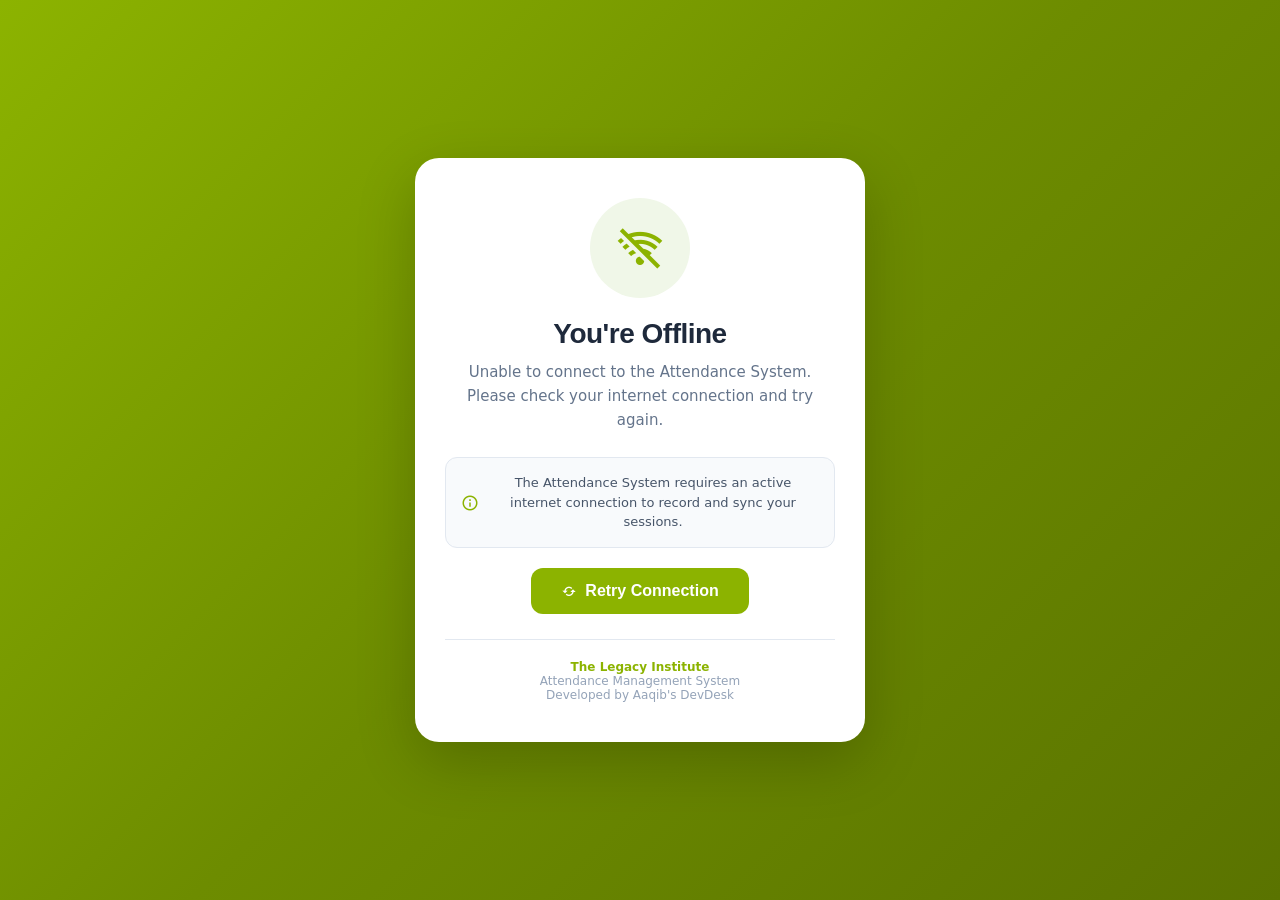
<file: offline.html>
<!DOCTYPE html>
<html lang="en">

<head>
    <meta charset="UTF-8">
    <meta name="viewport" content="width=device-width, initial-scale=1.0">
    <title>You're Offline - Attendance System | The Legacy Institute</title>
    <link href="https://unpkg.com/boxicons@2.1.4/css/boxicons.min.css" rel="stylesheet">
    <style>
        * {
            margin: 0;
            padding: 0;
            box-sizing: border-box;
        }

        body {
            font-family: 'Segoe UI', Roboto, 'Helvetica Neue', system-ui, sans-serif;
            background: linear-gradient(135deg, #8cb300 0%, #6d8c00 50%, #5a7300 100%);
            display: flex;
            justify-content: center;
            align-items: center;
            min-height: 100vh;
            padding: 20px;
        }

        .offline-container {
            background: #ffffff;
            border-radius: 24px;
            padding: 40px 30px;
            max-width: 450px;
            width: 100%;
            text-align: center;
            box-shadow: 0 20px 60px rgba(0, 0, 0, 0.2);
            animation: slideUp 0.5s cubic-bezier(0.34, 1.56, 0.64, 1);
        }

        .offline-icon {
            width: 100px;
            height: 100px;
            background: #f0f7e8;
            border-radius: 50%;
            display: flex;
            align-items: center;
            justify-content: center;
            margin: 0 auto 20px;
            animation: pulse 2s infinite;
        }

        .offline-icon i {
            font-size: 50px;
            color: #8cb300;
        }

        h1 {
            font-family: 'Franklin Gothic Medium', 'Arial Narrow', Arial, sans-serif;
            font-size: 28px;
            font-weight: 700;
            color: #1e293b;
            margin-bottom: 10px;
            letter-spacing: -0.5px;
        }

        .subtitle {
            color: #64748b;
            font-size: 15px;
            line-height: 1.6;
            margin-bottom: 25px;
        }

        .info-box {
            background: #f8fafc;
            border: 1px solid #e2e8f0;
            border-radius: 12px;
            padding: 15px;
            margin-bottom: 20px;
        }

        .info-box p {
            color: #475569;
            font-size: 13px;
            line-height: 1.5;
            display: flex;
            align-items: center;
            gap: 8px;
            justify-content: center;
        }

        .info-box i {
            color: #8cb300;
            font-size: 18px;
        }

        .retry-btn {
            background: #8cb300;
            color: #ffffff;
            border: none;
            padding: 14px 30px;
            border-radius: 12px;
            font-size: 16px;
            font-weight: 600;
            cursor: pointer;
            transition: all 0.3s;
            display: inline-flex;
            align-items: center;
            gap: 8px;
            font-family: 'Franklin Gothic Medium', 'Arial Narrow', Arial, sans-serif;
        }

        .retry-btn:hover {
            background: #6d8c00;
            transform: translateY(-2px);
            box-shadow: 0 8px 20px rgba(140, 179, 0, 0.3);
        }

        .brand-footer {
            margin-top: 25px;
            padding-top: 20px;
            border-top: 1px solid #e2e8f0;
            color: #94a3b8;
            font-size: 12px;
        }

        .brand-footer strong {
            color: #8cb300;
        }

        @keyframes slideUp {
            from {
                transform: translateY(50px);
                opacity: 0;
            }

            to {
                transform: translateY(0);
                opacity: 1;
            }
        }

        @keyframes pulse {

            0%,
            100% {
                transform: scale(1);
            }

            50% {
                transform: scale(1.05);
            }
        }

        @media (max-width: 480px) {
            .offline-container {
                padding: 30px 20px;
            }

            h1 {
                font-size: 24px;
            }

            .offline-icon {
                width: 80px;
                height: 80px;
            }

            .offline-icon i {
                font-size: 40px;
            }
        }
    </style>
</head>

<body>
    <div class="offline-container">
        <div class="offline-icon">
            <i class='bx bx-wifi-off'></i>
        </div>
        <h1>You're Offline</h1>
        <p class="subtitle">
            Unable to connect to the Attendance System. Please check your internet connection and try again.
        </p>
        <div class="info-box">
            <p>
                <i class='bx bx-info-circle'></i>
                The Attendance System requires an active internet connection to record and sync your sessions.
            </p>
        </div>
        <button class="retry-btn" onclick="window.location.reload()">
            <i class='bx bx-refresh'></i>
            Retry Connection
        </button>
        <div class="brand-footer">
            <strong>The Legacy Institute</strong><br>
            Attendance Management System<br>
            Developed by Aaqib's DevDesk
        </div>
    </div>

    <script>
        // Auto-retry when back online
        window.addEventListener('online', () => {
            window.location.reload();
        });
    </script>
</body>

</html>
</file>
